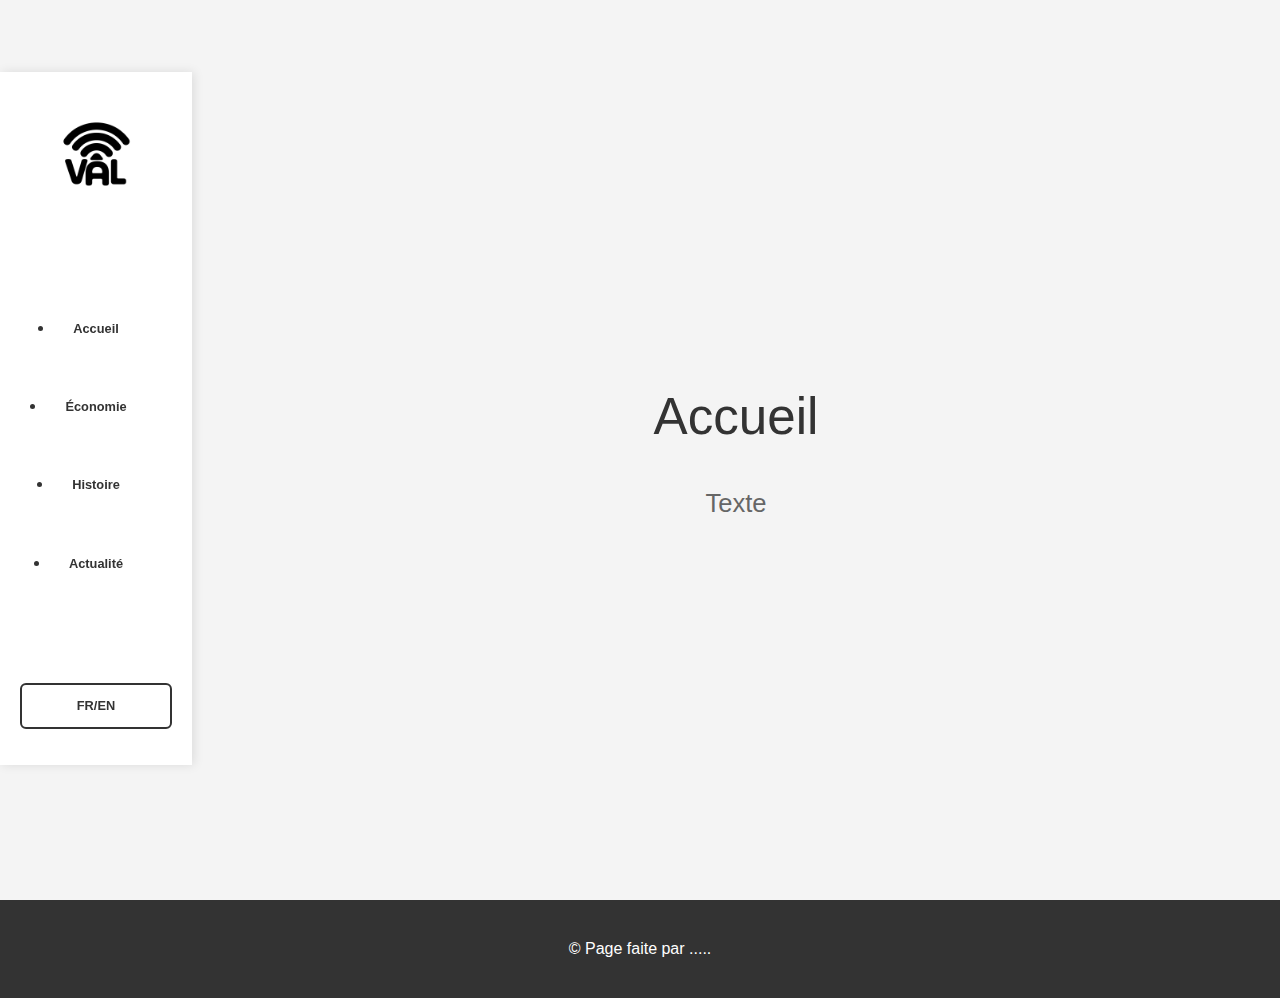
<file: index.html>
<!DOCTYPE html>
<html lang="fr">
<head>
    <meta charset="UTF-8">
    <meta name="viewport" content="width=device-width, initial-scale=1.0">
    <title>VAL - Accueil</title>
    <link rel="stylesheet" href="SAE_accueil.css">
    <link rel="icon" href="Image/favicon.ico">
</head>

<body>
    <header class="header">
        <nav class="nav">
            <a href="index.html" class="logo">
                <img src="Image/Logo_VAL.png" alt="Logo VAL">
            </a>
            <ul class="menu">
                <li><a href="index.html" class="button">Accueil</a></li>
                <li><a href="Economie.html" class="button">Économie</a></li>
                <li><a href="Histoire.html" class="button">Histoire</a></li>
                <li><a href="Actualite.html" class="button">Actualité</a></li>
            </ul>
            <a href="#" class="lang-switch">FR/EN</a>
        </nav>
    </header>

    <div class="page">

        <div class="zone-contenu">

            <div class="presentation">
                <h1>Accueil</h1>
                <br>
                <p>Texte</p>
            </div>

        </div>
    </div>

    <footer class="footer">
        <p>&copy; Page faite par .....</p>
    </footer>
</body>
</html>
</file>
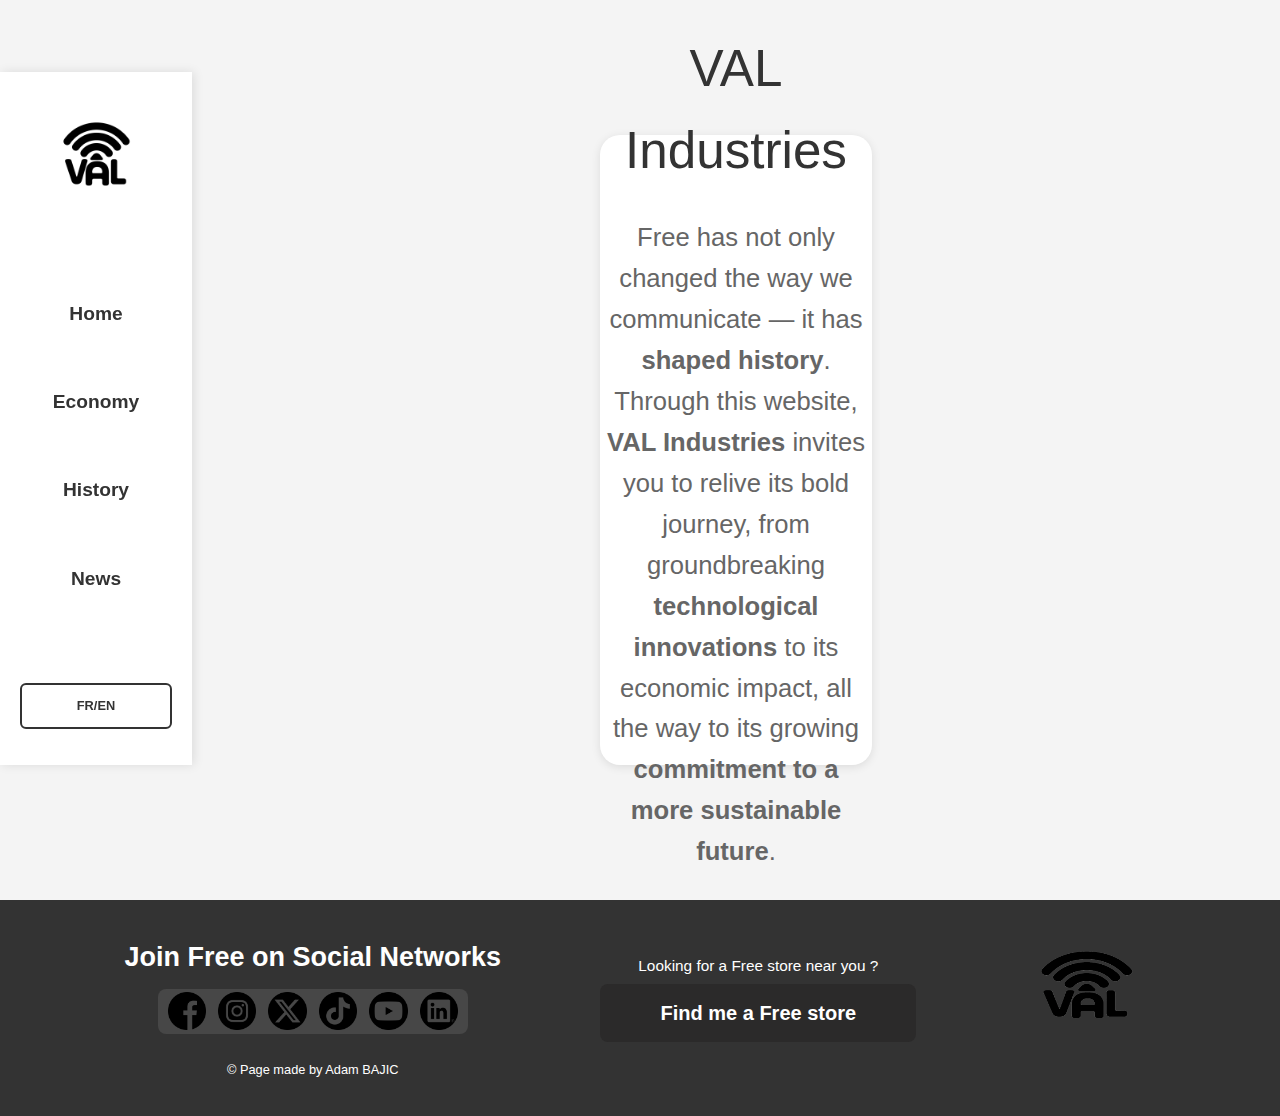
<file: Accueil_Anglais.html>
<!DOCTYPE html>
<html lang="fr">
<head>
    <meta charset="UTF-8">
    <meta name="viewport" content="width=device-width, initial-scale=1.0">
    <title>VAL - Home</title>
    <link rel="stylesheet" href="SAE_accueil.css">
    <link rel="icon" href="Image/favicon.ico">
</head>

<body>
    <nav class="nav">
        <a href="index.html" class="logo">
            <img src="Image/Logo_VAL.png" alt="Logo VAL">
        </a>
        <div class="menu">
            <a href="Accueil_Anglais.html" class="button">Home</a>
            <a href="Economie_Anglais.html" class="button">Economy</a>
            <a href="Histoire_Anglais.html" class="button">History</a>
            <a href="Actualite_Anglais.html" class="button">News</a>
        </div>
        <a href="index.html" class="lang-switch">FR/EN</a>
    </nav>

    <div class="page">

        <div class="container1">
            <div class="presentation">
                <h1>VAL Industries</h1>
                <br>
                <p>
                    Free has not only changed the way we communicate — it has <strong>shaped history</strong>.
                    <br>
                    Through this website, <strong>VAL Industries</strong> invites you to relive its bold journey,
                    from groundbreaking <strong>technological innovations</strong> to its economic impact,
                    all the way to its growing <strong>commitment to a more sustainable future</strong>.
                </p>
            </div>
        </div>

    </div>

        <footer>
        <div class="footer">
            <div class = "contenu_footer1">
                <div class="titre_contact">
                    <h2>Join Free on Social Networks</h4>
                </div>
                <div class ="image_contact">
                    <a href="https://www.facebook.com/FreeFrance/" target = "_blank" alt="Logo de Facebook"><img src="Image/facebook.png" class="img_footer"></a>
                    <a href="https://www.instagram.com/free.fr/" target = "_blank" alt="Logo d'Instagram"><img src="Image/instagram.png" class="img_footer"></a>
                    <a href="https://x.com/free" target = "_blank" alt="Logo de X"><img src="Image/twitter-alt-circle.png" class="img_footer"></a>
                    <a href="https://www.tiktok.com/@free.france" target = "_blank" alt="Logo de TikTok"><img src="Image/tiktok-circle.png" class="img_footer"></a>
                    <a href="https://www.youtube.com/channel/UCzoLVwQrGOBlfzrma3FiJbg" target = "_blank" alt="Logo de Youtube"><img src="Image/youtube-circle.png" class="img_footer"></a>
                    <a href="https://www.linkedin.com/company/freefr/" target = "_blank" alt="Logo de LinkedIn"><img src="Image/linkedin-circle.png" class="img_footer"></a>
                </div>
                <br>
                <p class="auteur_footer">&copy; Page made by Adam BAJIC</p>
            </div>
            <div class="contenu_footer2">
                <p class="boutique_texte">Looking for a Free store near you ?</p>
                <a href="https://www.free.fr/boutiques/" class="button2" target = "_blank">Find me a Free store</a>
            </div>

            <div class="contenu_footer3">
                <img src="Image/Logo_VAL.png" class="logo_footer">
            </div>
        </div>
    </footer>
</body>
</html>
</file>
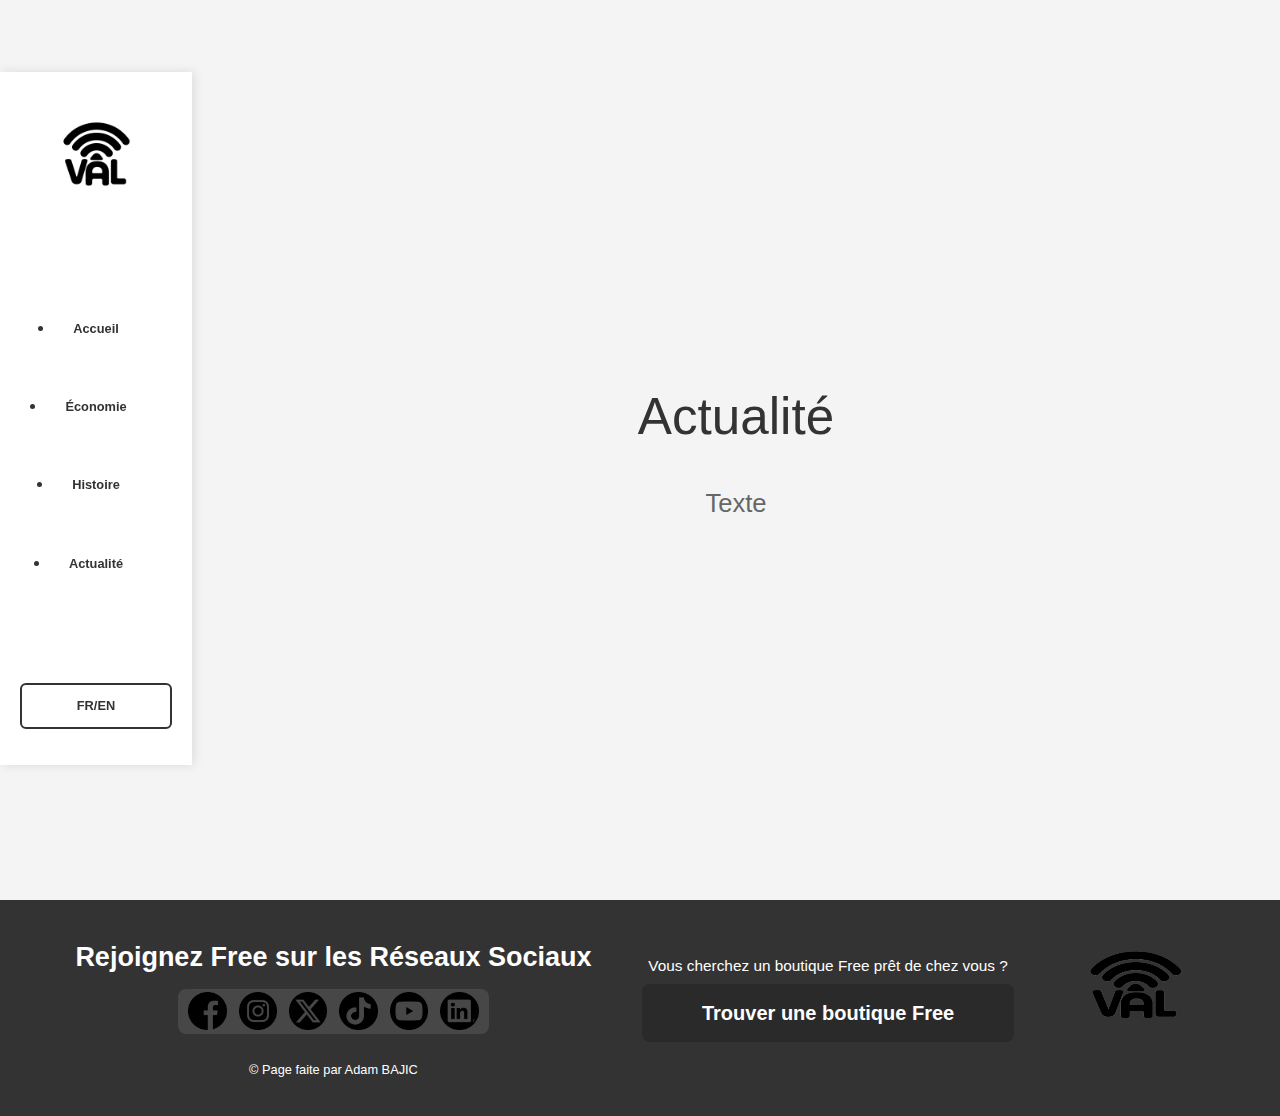
<file: Actualite.html>
<!DOCTYPE html>
<html lang="fr">
<head>
    <meta charset="UTF-8">
    <meta name="viewport" content="width=device-width, initial-scale=1.0">
    <title>VAL - Actualité</title>
    <link rel="stylesheet" href="SAE_actualite.css">
    <link rel="icon" href="Image/favicon.ico">
</head>

<body>
    <header class="header">
        <nav class="nav">
            <a href="index.html" class="logo">
                <img src="Image/Logo_VAL.png" alt="Logo VAL">
            </a>
            <ul class="menu">
                <li><a href="index.html" class="button">Accueil</a></li>
                <li><a href="Economie.html" class="button">Économie</a></li>
                <li><a href="Histoire.html" class="button">Histoire</a></li>
                <li><a href="Actualite.html" class="button">Actualité</a></li>
            </ul>
            <a href="Actualite_Anglais.html" class="lang-switch">FR/EN</a>
        </nav>
    </header>

    <div class="page">

        <div class="zone-contenu">

            <div class="presentation">
                <h1>Actualité</h1>
                <br>
                <p>Texte</p>
            </div>

        </div>
    </div>

    <footer>
        <div class="footer">
            <div class = "contenu_footer1">
                <div class="titre_contact">
                    <h2>Rejoignez Free sur les Réseaux Sociaux</h4>
                </div>
                <div class ="image_contact">
                    <a href="https://www.facebook.com/FreeFrance/" target = "_blank" alt="Logo de Facebook"><img src="Image/facebook.png" class="img_footer"></a>
                    <a href="https://www.instagram.com/free.fr/" target = "_blank" alt="Logo d'Instagram"><img src="Image/instagram.png" class="img_footer"></a>
                    <a href="https://x.com/free" target = "_blank" alt="Logo de X"><img src="Image/twitter-alt-circle.png" class="img_footer"></a>
                    <a href="https://www.tiktok.com/@free.france" target = "_blank" alt="Logo de TikTok"><img src="Image/tiktok-circle.png" class="img_footer"></a>
                    <a href="https://www.youtube.com/channel/UCzoLVwQrGOBlfzrma3FiJbg" target = "_blank" alt="Logo de Youtube"><img src="Image/youtube-circle.png" class="img_footer"></a>
                    <a href="https://www.linkedin.com/company/freefr/" target = "_blank" alt="Logo de LinkedIn"><img src="Image/linkedin-circle.png" class="img_footer"></a>
                </div>
                <br>
                <p class="auteur_footer">&copy; Page faite par Adam BAJIC</p>
            </div>
            <div class="contenu_footer2"> 
                <p class="boutique_texte">Vous cherchez un boutique Free prêt de chez vous ?</p>
                <a href="https://www.free.fr/boutiques/" class="button2" target = "_blank">Trouver une boutique Free</a>
            </div>

            <div class="contenu_footer3"> 
                <img src="Image/Logo_VAL.png" class="logo_footer">
            </div>
        </div>
    </footer>
</body>
</html>
</file>
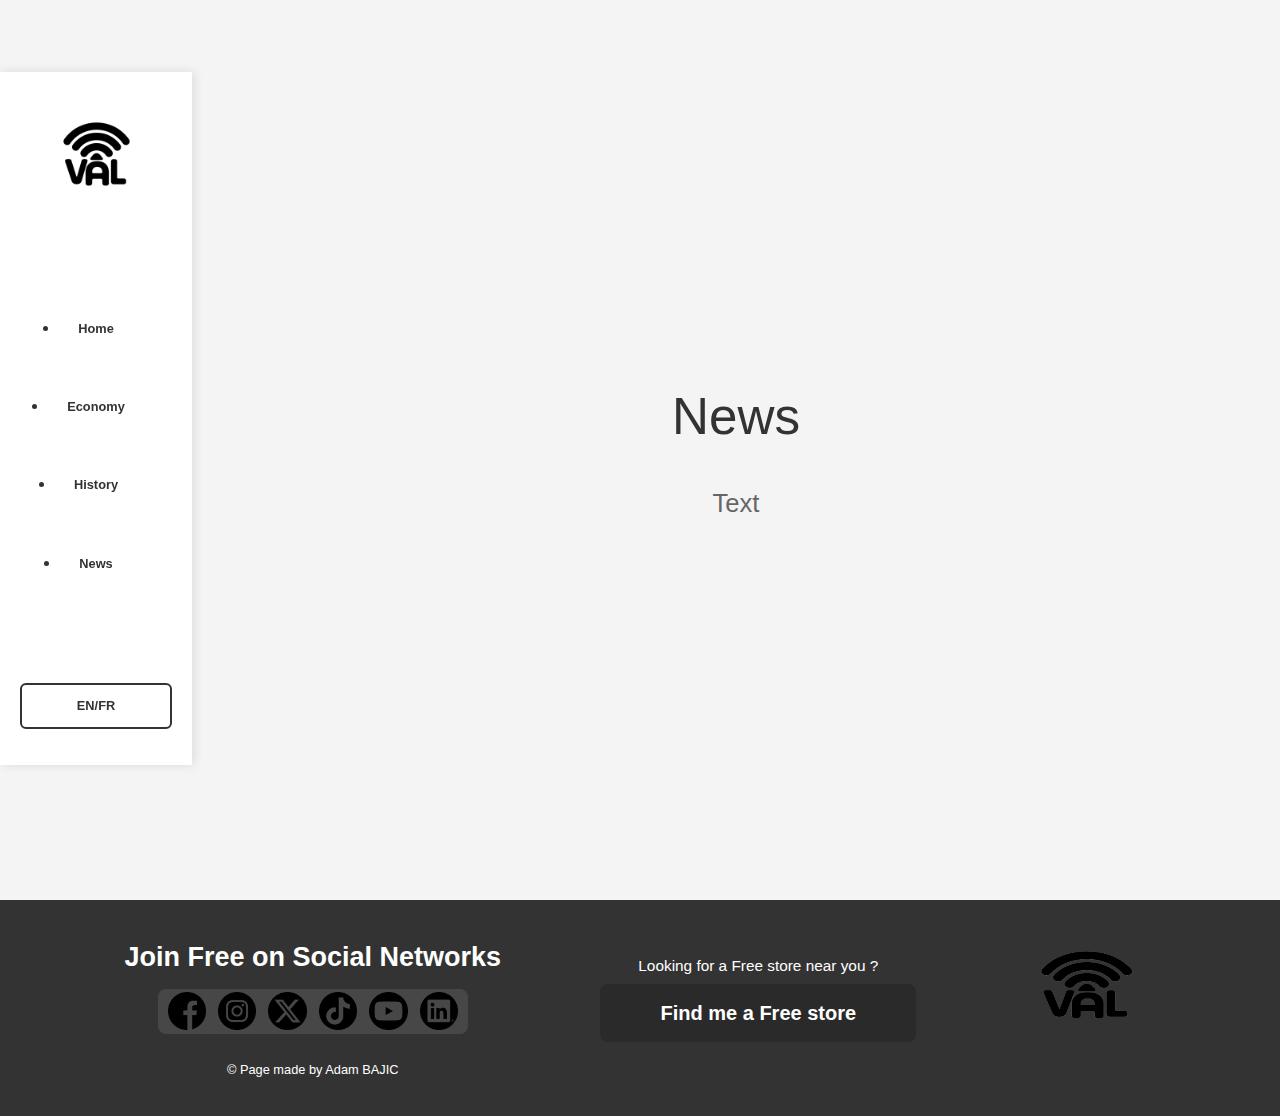
<file: Actualite_Anglais.html>
<!DOCTYPE html>
<html lang="fr">
<head>
    <meta charset="UTF-8">
    <meta name="viewport" content="width=device-width, initial-scale=1.0">
    <title>VAL - News</title>
    <link rel="stylesheet" href="SAE_actualite.css">
    <link rel="icon" href="Image/favicon.ico">
</head>

<body>
    <header class="header">
        <nav class="nav">
            <a href="index.html" class="logo">
                <img src="Image/Logo_VAL.png" alt="Logo VAL">
            </a>
            <ul class="menu">
                <li><a href="Accueil_Anglais.html" class="button">Home</a></li>
                <li><a href="Economie_Anglais.html" class="button">Economy</a></li>
                <li><a href="Histoire_Anglais.html" class="button">History</a></li>
                <li><a href="Actualite_Anglais.html" class="button">News</a></li>
            </ul>
            <a href="Actualite.html" class="lang-switch">EN/FR</a>
        </nav>
    </header>

    <div class="page">

        <div class="zone-contenu">

            <div class="presentation">
                <h1>News</h1>
                <br>
                <p>Text</p>
            </div>

        </div>
    </div>

        <footer>
        <div class="footer">
            <div class = "contenu_footer1">
                <div class="titre_contact">
                    <h2>Join Free on Social Networks</h4>
                </div>
                <div class ="image_contact">
                    <a href="https://www.facebook.com/FreeFrance/" target = "_blank" alt="Logo de Facebook"><img src="Image/facebook.png" class="img_footer"></a>
                    <a href="https://www.instagram.com/free.fr/" target = "_blank" alt="Logo d'Instagram"><img src="Image/instagram.png" class="img_footer"></a>
                    <a href="https://x.com/free" target = "_blank" alt="Logo de X"><img src="Image/twitter-alt-circle.png" class="img_footer"></a>
                    <a href="https://www.tiktok.com/@free.france" target = "_blank" alt="Logo de TikTok"><img src="Image/tiktok-circle.png" class="img_footer"></a>
                    <a href="https://www.youtube.com/channel/UCzoLVwQrGOBlfzrma3FiJbg" target = "_blank" alt="Logo de Youtube"><img src="Image/youtube-circle.png" class="img_footer"></a>
                    <a href="https://www.linkedin.com/company/freefr/" target = "_blank" alt="Logo de LinkedIn"><img src="Image/linkedin-circle.png" class="img_footer"></a>
                </div>
                <br>
                <p class="auteur_footer">&copy; Page made by Adam BAJIC</p>
            </div>
            <div class="contenu_footer2"> 
                <p class="boutique_texte">Looking for a Free store near you ?</p>
                <a href="https://www.free.fr/boutiques/" class="button2" target = "_blank">Find me a Free store</a>
            </div>

            <div class="contenu_footer3"> 
                <img src="Image/Logo_VAL.png" class="logo_footer">
            </div>
        </div>
    </footer>
</body>
</html>
</file>
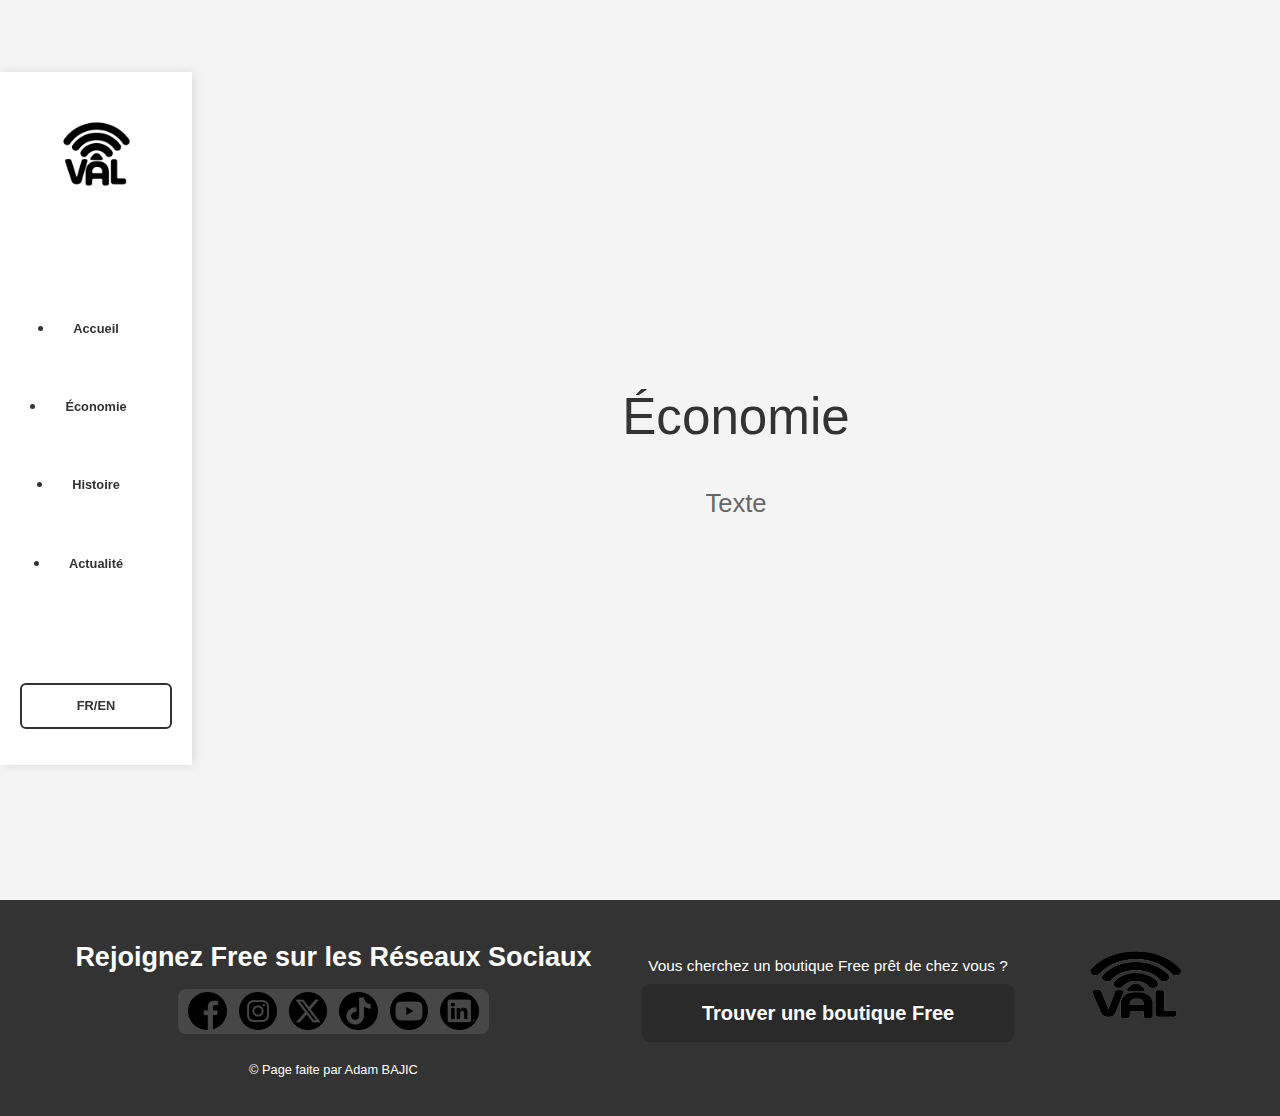
<file: Economie.html>
<!DOCTYPE html>
<html lang="fr">
<head>
    <meta charset="UTF-8">
    <meta name="viewport" content="width=device-width, initial-scale=1.0">
    <title>VAL - Économie</title>
    <link rel="stylesheet" href="SAE_economie.css">
    <link rel="icon" href="Image/favicon.ico">
</head>

<body>
    <header class="header">
        <nav class="nav">
            <a href="index.html" class="logo">
                <img src="Image/Logo_VAL.png" alt="Logo VAL">
            </a>
            <ul class="menu">
                <li><a href="index.html" class="button">Accueil</a></li>
                <li><a href="Economie.html" class="button">Économie</a></li>
                <li><a href="Histoire.html" class="button">Histoire</a></li>
                <li><a href="Actualite.html" class="button">Actualité</a></li>
            </ul>
            <a href="Economie_Anglais.html" class="lang-switch">FR/EN</a>
        </nav>
    </header>

    <div class="page">

        <div class="zone-contenu">

            <div class="presentation">
                <h1>Économie</h1>
                <br>
                <p>Texte</p>
            </div>

        </div>
    </div>

    <footer>
        <div class="footer">
            <div class = "contenu_footer1">
                <div class="titre_contact">
                    <h2>Rejoignez Free sur les Réseaux Sociaux</h4>
                </div>
                <div class ="image_contact">
                    <a href="https://www.facebook.com/FreeFrance/" target = "_blank" alt="Logo de Facebook"><img src="/Image/facebook.png" class="img_footer"></a>
                    <a href="https://www.instagram.com/free.fr/" target = "_blank" alt="Logo d'Instagram"><img src="/Image/instagram.png" class="img_footer"></a>
                    <a href="https://x.com/free" target = "_blank" alt="Logo de X"><img src="/Image/twitter-alt-circle.png" class="img_footer"></a>
                    <a href="https://www.tiktok.com/@free.france" target = "_blank" alt="Logo de TikTok"><img src="/Image/tiktok-circle.png" class="img_footer"></a>
                    <a href="https://www.youtube.com/channel/UCzoLVwQrGOBlfzrma3FiJbg" target = "_blank" alt="Logo de Youtube"><img src="/Image/youtube-circle.png" class="img_footer"></a>
                    <a href="https://www.linkedin.com/company/freefr/" target = "_blank" alt="Logo de LinkedIn"><img src="/Image/linkedin-circle.png" class="img_footer"></a>
                </div>
                <br>
                <p class="auteur_footer">&copy; Page faite par Adam BAJIC</p>
            </div>
            <div class="contenu_footer2"> 
                <p class="boutique_texte">Vous cherchez un boutique Free prêt de chez vous ?</p>
                <a href="https://www.free.fr/boutiques/" class="button2" target = "_blank">Trouver une boutique Free</a>
            </div>

            <div class="contenu_footer3"> 
                <img src="Image/Logo_VAL.png" class="logo_footer">
            </div>
        </div>
    </footer>
</body>
</html>
</file>
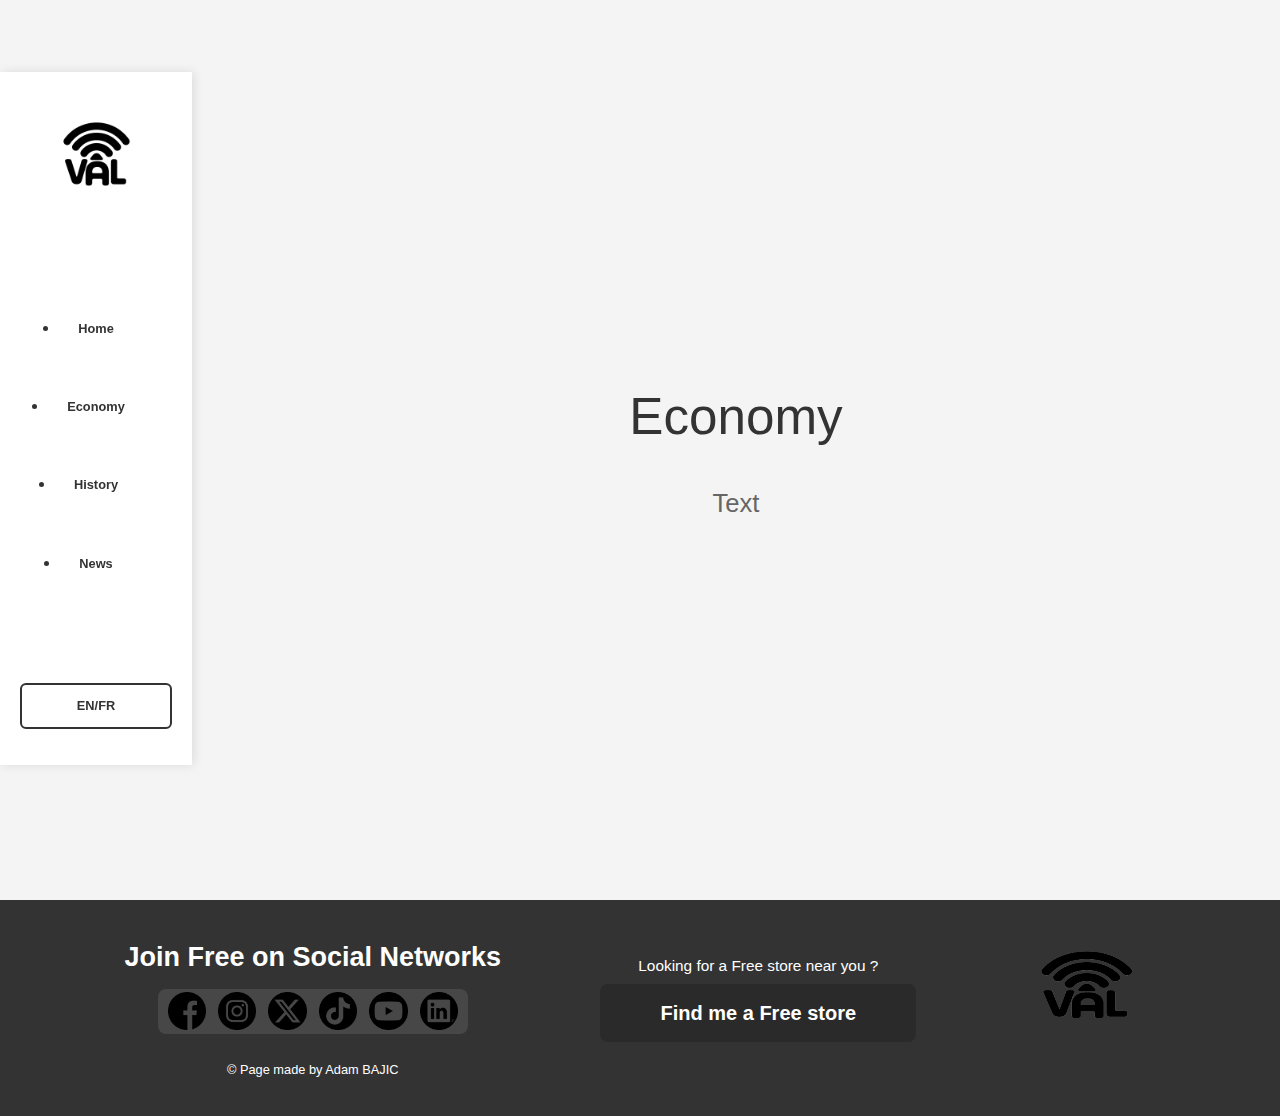
<file: Economie_Anglais.html>
<!DOCTYPE html>
<html lang="fr">
<head>
    <meta charset="UTF-8">
    <meta name="viewport" content="width=device-width, initial-scale=1.0">
    <title>VAL - Economy</title>
    <link rel="stylesheet" href="SAE_economie.css">
    <link rel="icon" href="Image/favicon.ico">
</head>

<body>
    <header class="header">
        <nav class="nav">
            <a href="index.html" class="logo">
                <img src="Image/Logo_VAL.png" alt="Logo VAL">
            </a>
            <ul class="menu">
                <li><a href="Accueil_Anglais.html" class="button">Home</a></li>
                <li><a href="Economie_Anglais.html" class="button">Economy</a></li>
                <li><a href="Histoire_Anglais.html" class="button">History</a></li>
                <li><a href="Actualite_Anglais.html" class="button">News</a></li>
            </ul>
            <a href="Economie.html" class="lang-switch">EN/FR</a>
        </nav>
    </header>

    <div class="page">

        <div class="zone-contenu">

            <div class="presentation">
                <h1>Economy</h1>
                <br>
                <p>Text</p>
            </div>

        </div>
    </div>

        <footer>
        <div class="footer">
            <div class = "contenu_footer1">
                <div class="titre_contact">
                    <h2>Join Free on Social Networks</h4>
                </div>
                <div class ="image_contact">
                    <a href="https://www.facebook.com/FreeFrance/" target = "_blank" alt="Logo de Facebook"><img src="/Image/facebook.png" class="img_footer"></a>
                    <a href="https://www.instagram.com/free.fr/" target = "_blank" alt="Logo d'Instagram"><img src="/Image/instagram.png" class="img_footer"></a>
                    <a href="https://x.com/free" target = "_blank" alt="Logo de X"><img src="/Image/twitter-alt-circle.png" class="img_footer"></a>
                    <a href="https://www.tiktok.com/@free.france" target = "_blank" alt="Logo de TikTok"><img src="/Image/tiktok-circle.png" class="img_footer"></a>
                    <a href="https://www.youtube.com/channel/UCzoLVwQrGOBlfzrma3FiJbg" target = "_blank" alt="Logo de Youtube"><img src="/Image/youtube-circle.png" class="img_footer"></a>
                    <a href="https://www.linkedin.com/company/freefr/" target = "_blank" alt="Logo de LinkedIn"><img src="/Image/linkedin-circle.png" class="img_footer"></a>
                </div>
                <br>
                <p class="auteur_footer">&copy; Page made by Adam BAJIC</p>
            </div>
            <div class="contenu_footer2"> 
                <p class="boutique_texte">Looking for a Free store near you ?</p>
                <a href="https://www.free.fr/boutiques/" class="button2" target = "_blank">Find me a Free store</a>
            </div>

            <div class="contenu_footer3"> 
                <img src="Image/Logo_VAL.png" class="logo_footer">
            </div>
        </div>
    </footer>
</body>
</html>
</file>
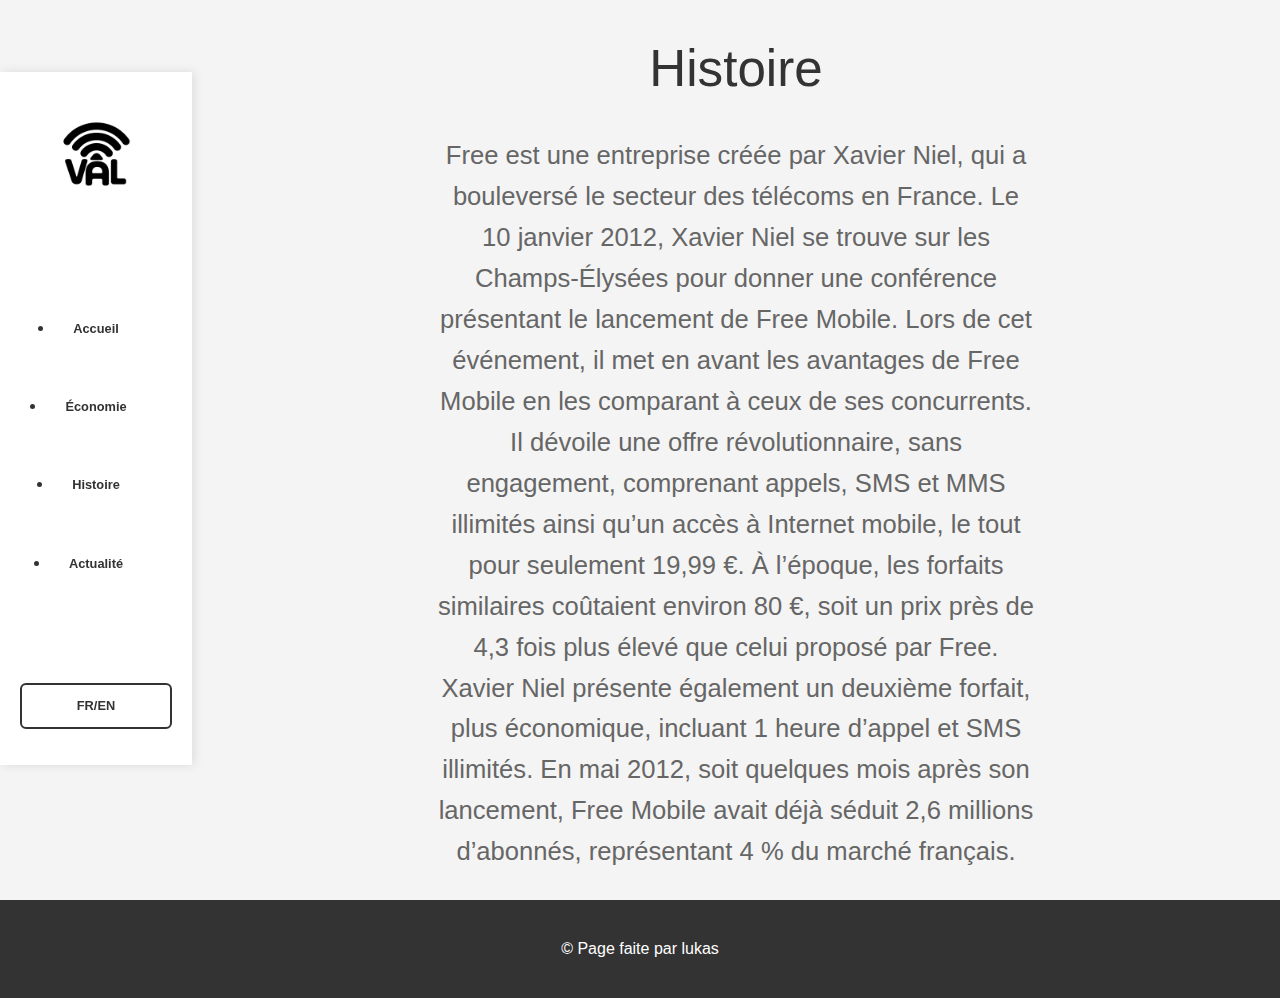
<file: Histoire.html>
<!DOCTYPE html>
<html lang="fr">
<head>
    <meta charset="UTF-8">
    <meta name="viewport" content="width=device-width, initial-scale=1.0">
    <title>VAL - Histoire</title>
    <link rel="stylesheet" href="SAE_histoire.css">
    <link rel="icon" href="Image/favicon.ico">
</head>

<body>
    <header class="header">
        <nav class="nav">
            <a href="index.html" class="logo">
                <img src="Image/Logo_VAL.png" alt="Logo VAL">
            </a>
            <ul class="menu">
                <li><a href="index.html" class="button">Accueil</a></li>
                <li><a href="Economie.html" class="button">Économie</a></li>
                <li><a href="Histoire.html" class="button">Histoire</a></li>
                <li><a href="Actualite.html" class="button">Actualité</a></li>
            </ul>
            <a href="Histoire_Anglais.html" class="lang-switch">FR/EN</a>
        </nav>
    </header>

    <div class="page">

        <div class="zone-contenu">

            <div class="presentation">
                <h1>Histoire</h1>
                <br>
                <p>Free est une entreprise créée par Xavier Niel, qui a bouleversé le secteur des télécoms en France.
Le 10 janvier 2012, Xavier Niel se trouve sur les Champs-Élysées pour donner une conférence présentant le lancement de Free Mobile.
Lors de cet événement, il met en avant les avantages de Free Mobile en les comparant à ceux de ses concurrents.
Il dévoile une offre révolutionnaire, sans engagement, comprenant appels, SMS et MMS illimités ainsi qu’un accès à Internet mobile, le tout pour seulement 19,99 €.
À l’époque, les forfaits similaires coûtaient environ 80 €, soit un prix près de 4,3 fois plus élevé que celui proposé par Free.
Xavier Niel présente également un deuxième forfait, plus économique, incluant 1 heure d’appel et SMS illimités.

En mai 2012, soit quelques mois après son lancement, Free Mobile avait déjà séduit 2,6 millions d’abonnés, représentant 4 % du marché français.</p>
            </div>

        </div>
    </div>

    <footer class="footer">
        <p>&copy; Page faite par lukas</p>
    </footer>
</body>
</html>
</file>
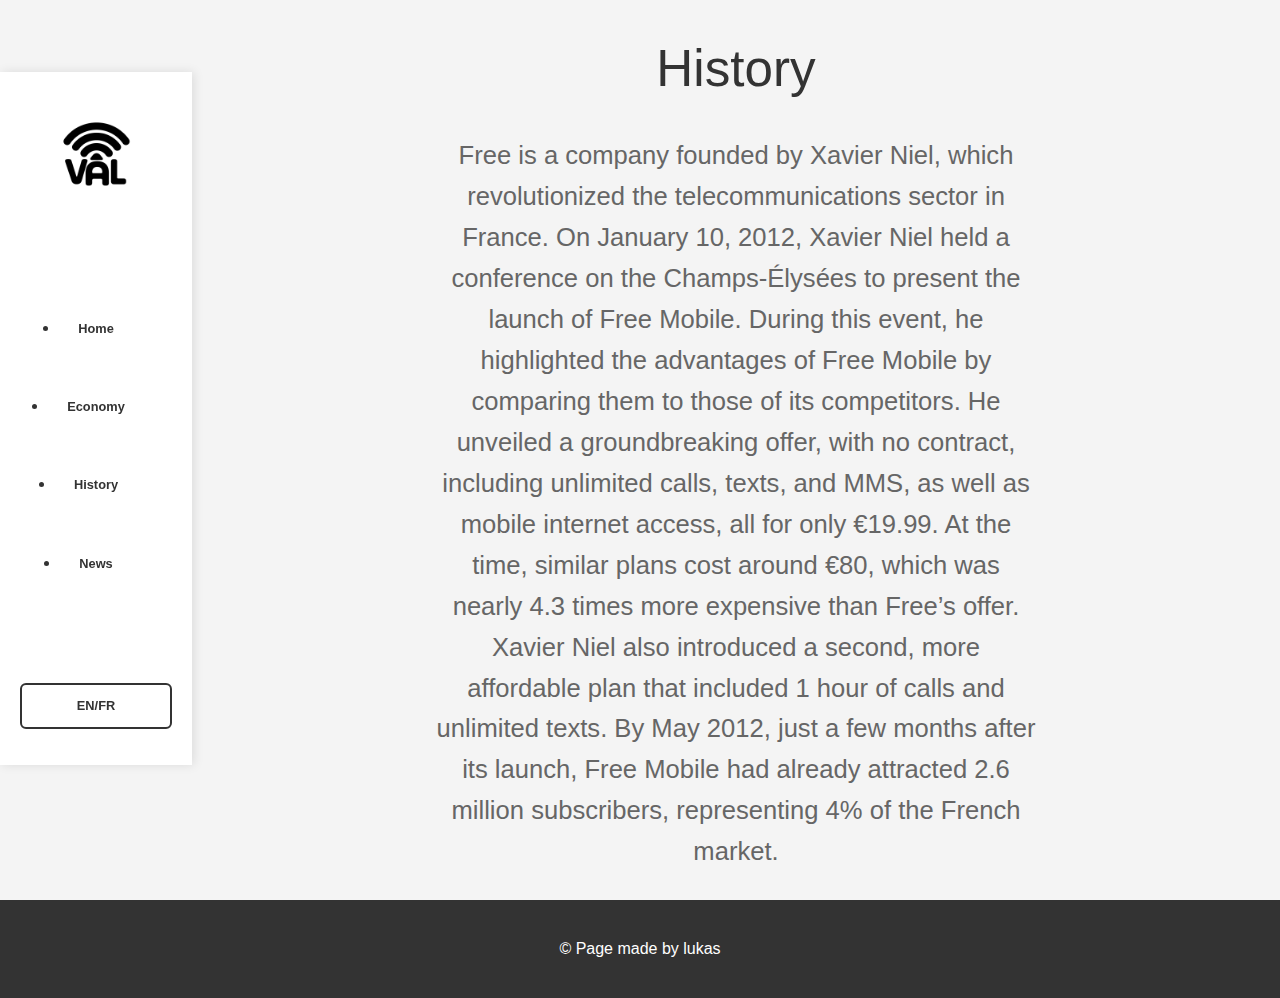
<file: Histoire_Anglais.html>
<!DOCTYPE html>
<html lang="fr">
<head>
    <meta charset="UTF-8">
    <meta name="viewport" content="width=device-width, initial-scale=1.0">
    <title>VAL - History</title>
    <link rel="stylesheet" href="SAE_histoire.css">
    <link rel="icon" href="Image/favicon.ico">
</head>

<body>
    <header class="header">
        <nav class="nav">
            <a href="index.html" class="logo">
                <img src="Image/Logo_VAL.png" alt="Logo VAL">
            </a>
            <ul class="menu">
                <li><a href="Accueil_Anglais.html" class="button">Home</a></li>
                <li><a href="Economie_Anglais.html" class="button">Economy</a></li>
                <li><a href="Histoire_Anglais.html" class="button">History</a></li>
                <li><a href="Actualite_Anglais.html" class="button">News</a></li>
            </ul>
            <a href="Histoire.html" class="lang-switch">EN/FR</a>
        </nav>
    </header>

    <div class="page">

        <div class="zone-contenu">

            <div class="presentation">
                <h1>History</h1>
                <br>
                <p>Free is a company founded by Xavier Niel, which revolutionized the telecommunications sector in France.
On January 10, 2012, Xavier Niel held a conference on the Champs-Élysées to present the launch of Free Mobile.
During this event, he highlighted the advantages of Free Mobile by comparing them to those of its competitors.
He unveiled a groundbreaking offer, with no contract, including unlimited calls, texts, and MMS, as well as mobile internet access, all for only €19.99.
At the time, similar plans cost around €80, which was nearly 4.3 times more expensive than Free’s offer.
Xavier Niel also introduced a second, more affordable plan that included 1 hour of calls and unlimited texts.

By May 2012, just a few months after its launch, Free Mobile had already attracted 2.6 million subscribers, representing 4% of the French market.</p>
            </div>

        </div>
    </div>

    <footer class="footer">
        <p>&copy; Page made by lukas</p>
    </footer>
</body>
</html>
</file>
<file: SAE_accueil.css>
/* Styles globaux */
*
{
    margin: 0;
    padding: 0;
    box-sizing: border-box;
}

body
{
    font-family: Arial, sans-serif;
    line-height: 1.6;
    color: #333;
    background-color: #f4f4f4;
}


/* Navigation */
.nav
{
    position: fixed;
    top: clamp(40px, 8vh, 80px);
    bottom: clamp(20px, 4vh, 40px);
    left: 0;

    display: flex;
    flex-direction: column;
    justify-content: flex-start;
    align-items: center;

    background-color: #fff;
    padding: clamp(20px, 4vh, 40px) clamp(10px, 2vw, 20px);
    width: clamp(120px, 15vw, 200px);
    height: 77vh;

    box-shadow: 2px 0 10px rgba(0, 0, 0, 0.1);
}

.logo
{
    display: flex;
    justify-content: center;
    align-items: center;
    margin-bottom: 0;
}

.logo img
{
    height: auto;
    width: clamp(50px, 8vw, 120px);
}

.menu
{
    display: flex;
    flex-direction: column;
    justify-content: center;
    align-items: center;
    width: 100%;
    flex: 1;

    gap: clamp(15px, 4vh, 50px);
    margin: 0;
}

.menu>a
{
    font-size: clamp(14px, 1.5vw, 20px);
    width: 100%;
}

.button
{
    color: #333;
    text-decoration: none;
    padding: clamp(8px, 1.2vh, 15px) clamp(8px, 1.5vw, 20px);
    transition: background-color 0.3s, padding-left 0.3s;
    font-weight: 600;
    font-size: clamp(10px, 1vw, 16px);
    border-radius: 6px;
    text-align: center;
    display: block;
}

.button:hover
{
    background-color: #e0e0e0;
}

.lang-switch
{
    color: #333;
    text-decoration: none;
    padding: clamp(8px, 1.2vh, 15px) clamp(8px, 1.5vw, 20px);

    border: 2px solid #333;
    border-radius: 6px;
    transition: all 0.3s ease;
    font-weight: 600;
    font-size: clamp(10px, 1vw, 16px);
    text-align: center;
    width: 100%;
    display: block;
}

.lang-switch:hover
{
    background-color: #333;
    color: #fff;
}


/* Section principale */
.page
{
    width: calc(100% - clamp(120px, 15vw, 200px));
    height: 100vh;
    margin-left: clamp(120px, 15vw, 200px);

    display: flex;
    justify-content: space-around;
    align-items: center;
}

.container1
{
    width: 25%;
    height: 70%;

    background-color: #fff;
    border-radius: 20px;
    box-shadow: 0 2px 10px rgba(0, 0, 0, 0.1);

    display: flex;
    justify-content: center;
    align-items: center;
}

.presentation
{
    width: auto;
    height: auto;

    text-align: center;
}

.presentation h1
{
    font-size: clamp(2rem, 4vw, 3.5rem);
    color: #333;
    font-weight: 300;
}

.presentation p
{
    font-size: clamp(1rem, 2vw, 1.8rem);
    color: #666;
    max-width: 600px;
    margin: 0 auto;
}


/* Footer */
.footer
{
    background-color: #333;
    color: #fff;
    padding: clamp(20px, 4vh, 40px) 0;
    display: flex;
    justify-content: space-evenly;
}

.contenu_footer1
{
    display: block;
    justify-items: center;
    margin-left: clamp(20px, 4vw, 40px);
}

.titre_contact
{
    margin-bottom: 10px;
    font-size: clamp(14px, 1.5vw, 18px);
}

.image_contact
{
    height: clamp(40px, 5vh, 50px);
    width: fit-content;
    margin: 0;
    padding: 0 10px;
    padding-top: 6px;

    background-color: #474747;
    border-radius: 8px;

    display: flex;
    align-items: center;
    justify-content: center;
    gap: clamp(8px, 1vw, 12px);
}

.img_footer:hover
{
    opacity: 0.5;
    transition: ease-in-out 0.2s;
}

.img_footer
{
    width: clamp(30px, 3vw, 40px);
    height: clamp(30px, 3vw, 40px);
}

.contenu_footer2
{
    display: block;
    justify-items: center;
}

.boutique_texte
{
    padding: clamp(10px, 2vh, 20px) 0;
    font-size: clamp(12px, 1.2vw, 16px);
}

.button2
{
    text-decoration: none;
    color: #ffffff;
    background-color: #2b2a2a;
    font-weight: 600;
    font-size: clamp(14px, 1.8vw, 20px);
    padding: clamp(12px, 2vh, 20px) clamp(30px, 5vw, 60px);
    margin: 0 15px;
    border-radius: 8px;
    transition: background-color 0.3s;
}

.button2:hover
{
    background-color: #474747;
}

.contenu_footer3
{
    display: block;
    justify-items: center;
    margin-right: clamp(20px, 4vw, 40px);
}

.logo_footer
{
    height: clamp(80px, 12vh, 140px);
    width: clamp(80px, 12vw, 140px);
}

.auteur_footer
{
    font-size: clamp(10px, 1vw, 14px);
}
</file>
<file: SAE_actualite.css>
/* Styles globaux */
*
{
    margin: 0;
    padding: 0;
    box-sizing: border-box;
}

body
{
    font-family: Arial, sans-serif;
    line-height: 1.6;
    color: #333;
    background-color: #f4f4f4;
}


/* Navigation */
.nav
{
    position: fixed;
    top: clamp(40px, 8vh, 80px);
    bottom: clamp(20px, 4vh, 40px);
    left: 0;

    display: flex;
    flex-direction: column;
    justify-content: flex-start;
    align-items: center;

    background-color: #fff;
    padding: clamp(20px, 4vh, 40px) clamp(10px, 2vw, 20px);
    width: clamp(120px, 15vw, 200px);
    height: 77vh;

    box-shadow: 2px 0 10px rgba(0, 0, 0, 0.1);
}

.logo
{
    display: flex;
    justify-content: center;
    align-items: center;
    margin-bottom: 0;
}

.logo img
{
    height: auto;
    width: clamp(50px, 8vw, 120px);
}

.menu
{
    display: flex;
    flex-direction: column;
    justify-content: center;
    align-items: center;
    width: 100%;
    flex: 1;

    gap: clamp(15px, 4vh, 50px);
    margin: 0;
}

.menu>a
{
    font-size: clamp(14px, 1.5vw, 20px);
    width: 100%;
}

.button
{
    color: #333;
    text-decoration: none;
    padding: clamp(8px, 1.2vh, 15px) clamp(8px, 1.5vw, 20px);
    transition: background-color 0.3s, padding-left 0.3s;
    font-weight: 600;
    font-size: clamp(10px, 1vw, 16px);
    border-radius: 6px;
    text-align: center;
    display: block;
}

.button:hover
{
    background-color: #e0e0e0;
}

.lang-switch
{
    color: #333;
    text-decoration: none;
    padding: clamp(8px, 1.2vh, 15px) clamp(8px, 1.5vw, 20px);

    border: 2px solid #333;
    border-radius: 6px;
    transition: all 0.3s ease;
    font-weight: 600;
    font-size: clamp(10px, 1vw, 16px);
    text-align: center;
    width: 100%;
    display: block;
}

.lang-switch:hover
{
    background-color: #333;
    color: #fff;
}


/* Section principale */
.page
{
    width: calc(100% - clamp(120px, 15vw, 200px));
    height: 100vh;
    margin-left: clamp(120px, 15vw, 200px);

    display: flex;
    justify-content: space-around;
    align-items: center;
}

.container1
{
    width: 25%;
    height: 70%;

    background-color: #fff;
    border-radius: 20px;
    box-shadow: 0 2px 10px rgba(0, 0, 0, 0.1);

    display: flex;
    justify-content: center;
    align-items: center;
}

.presentation
{
    width: auto;
    height: auto;

    text-align: center;
}

.presentation h1
{
    font-size: clamp(2rem, 4vw, 3.5rem);
    color: #333;
    font-weight: 300;
}

.presentation p
{
    font-size: clamp(1rem, 2vw, 1.8rem);
    color: #666;
    max-width: 600px;
    margin: 0 auto;
}


/* Footer */
.footer
{
    background-color: #333;
    color: #fff;
    padding: clamp(20px, 4vh, 40px) 0;
    display: flex;
    justify-content: space-evenly;
}

.contenu_footer1
{
    display: block;
    justify-items: center;
    margin-left: clamp(20px, 4vw, 40px);
}

.titre_contact
{
    margin-bottom: 10px;
    font-size: clamp(14px, 1.5vw, 18px);
}

.image_contact
{
    height: clamp(40px, 5vh, 50px);
    width: fit-content;
    margin: 0;
    padding: 0 10px;
    padding-top: 6px;

    background-color: #474747;
    border-radius: 8px;

    display: flex;
    align-items: center;
    justify-content: center;
    gap: clamp(8px, 1vw, 12px);
}

.img_footer:hover
{
    opacity: 0.5;
    transition: ease-in-out 0.2s;
}

.img_footer
{
    width: clamp(30px, 3vw, 40px);
    height: clamp(30px, 3vw, 40px);
}

.contenu_footer2
{
    display: block;
    justify-items: center;
}

.boutique_texte
{
    padding: clamp(10px, 2vh, 20px) 0;
    font-size: clamp(12px, 1.2vw, 16px);
}

.button2
{
    text-decoration: none;
    color: #ffffff;
    background-color: #2b2a2a;
    font-weight: 600;
    font-size: clamp(14px, 1.8vw, 20px);
    padding: clamp(12px, 2vh, 20px) clamp(30px, 5vw, 60px);
    margin: 0 15px;
    border-radius: 8px;
    transition: background-color 0.3s;
}

.button2:hover
{
    background-color: #474747;
}

.contenu_footer3
{
    display: block;
    justify-items: center;
    margin-right: clamp(20px, 4vw, 40px);
}

.logo_footer
{
    height: clamp(80px, 12vh, 140px);
    width: clamp(80px, 12vw, 140px);
}

.auteur_footer
{
    font-size: clamp(10px, 1vw, 14px);
}
</file>
<file: SAE_economie.css>
/* Styles globaux */
*
{
    margin: 0;
    padding: 0;
    box-sizing: border-box;
}

body
{
    font-family: Arial, sans-serif;
    line-height: 1.6;
    color: #333;
    background-color: #f4f4f4;
}


/* Navigation */
.nav
{
    position: fixed;
    top: clamp(40px, 8vh, 80px);
    bottom: clamp(20px, 4vh, 40px);
    left: 0;

    display: flex;
    flex-direction: column;
    justify-content: flex-start;
    align-items: center;

    background-color: #fff;
    padding: clamp(20px, 4vh, 40px) clamp(10px, 2vw, 20px);
    width: clamp(120px, 15vw, 200px);
    height: 77vh;

    box-shadow: 2px 0 10px rgba(0, 0, 0, 0.1);
}

.logo
{
    display: flex;
    justify-content: center;
    align-items: center;
    margin-bottom: 0;
}

.logo img
{
    height: auto;
    width: clamp(50px, 8vw, 120px);
}

.menu
{
    display: flex;
    flex-direction: column;
    justify-content: center;
    align-items: center;
    width: 100%;
    flex: 1;

    gap: clamp(15px, 4vh, 50px);
    margin: 0;
}

.menu>a
{
    font-size: clamp(14px, 1.5vw, 20px);
    width: 100%;
}

.button
{
    color: #333;
    text-decoration: none;
    padding: clamp(8px, 1.2vh, 15px) clamp(8px, 1.5vw, 20px);
    transition: background-color 0.3s, padding-left 0.3s;
    font-weight: 600;
    font-size: clamp(10px, 1vw, 16px);
    border-radius: 6px;
    text-align: center;
    display: block;
}

.button:hover
{
    background-color: #e0e0e0;
}

.lang-switch
{
    color: #333;
    text-decoration: none;
    padding: clamp(8px, 1.2vh, 15px) clamp(8px, 1.5vw, 20px);

    border: 2px solid #333;
    border-radius: 6px;
    transition: all 0.3s ease;
    font-weight: 600;
    font-size: clamp(10px, 1vw, 16px);
    text-align: center;
    width: 100%;
    display: block;
}

.lang-switch:hover
{
    background-color: #333;
    color: #fff;
}


/* Section principale */
.page
{
    width: calc(100% - clamp(120px, 15vw, 200px));
    height: 100vh;
    margin-left: clamp(120px, 15vw, 200px);

    display: flex;
    justify-content: space-around;
    align-items: center;
}

.container1
{
    width: 25%;
    height: 70%;

    background-color: #fff;
    border-radius: 20px;
    box-shadow: 0 2px 10px rgba(0, 0, 0, 0.1);

    display: flex;
    justify-content: center;
    align-items: center;
}

.presentation
{
    width: auto;
    height: auto;

    text-align: center;
}

.presentation h1
{
    font-size: clamp(2rem, 4vw, 3.5rem);
    color: #333;
    font-weight: 300;
}

.presentation p
{
    font-size: clamp(1rem, 2vw, 1.8rem);
    color: #666;
    max-width: 600px;
    margin: 0 auto;
}

.container2
{
    width: 25%;
    height: 70%;

    background-color: #fff;
    border-radius: 20px;
    box-shadow: 0 2px 10px rgba(0, 0, 0, 0.1);

    display: flex;
    justify-content: center;
    align-items: center;
}

.image
{
    display: flex;
    justify-content: center;
    align-items: center;
    width: 100%;
    height: 100%;
}

.image>img
{
    width: 70%;
    height: auto;
    display: block;
}


/* Footer */
.footer
{
    background-color: #333;
    color: #fff;
    padding: clamp(20px, 4vh, 40px) 0;
    display: flex;
    justify-content: space-evenly;
}

.contenu_footer1
{
    display: block;
    justify-items: center;
    margin-left: clamp(20px, 4vw, 40px);
}

.titre_contact
{
    margin-bottom: 10px;
    font-size: clamp(14px, 1.5vw, 18px);
}

.image_contact
{
    height: clamp(40px, 5vh, 50px);
    width: fit-content;
    margin: 0;
    padding: 0 10px;
    padding-top: 6px;

    background-color: #474747;
    border-radius: 8px;

    display: flex;
    align-items: center;
    justify-content: center;
    gap: clamp(8px, 1vw, 12px);
}

.img_footer:hover
{
    opacity: 0.5;
    transition: ease-in-out 0.2s;
}

.img_footer
{
    width: clamp(30px, 3vw, 40px);
    height: clamp(30px, 3vw, 40px);
}

.contenu_footer2
{
    display: block;
    justify-items: center;
}

.boutique_texte
{
    padding: clamp(10px, 2vh, 20px) 0;
    font-size: clamp(12px, 1.2vw, 16px);
}

.button2
{
    text-decoration: none;
    color: #ffffff;
    background-color: #2b2a2a;
    font-weight: 600;
    font-size: clamp(14px, 1.8vw, 20px);
    padding: clamp(12px, 2vh, 20px) clamp(30px, 5vw, 60px);
    margin: 0 15px;
    border-radius: 8px;
    transition: background-color 0.3s;
}

.button2:hover
{
    background-color: #474747;
}

.contenu_footer3
{
    display: block;
    justify-items: center;
    margin-right: clamp(20px, 4vw, 40px);
}

.logo_footer
{
    height: clamp(80px, 12vh, 140px);
    width: clamp(80px, 12vw, 140px);
}

.auteur_footer
{
    font-size: clamp(10px, 1vw, 14px);
}
</file>
<file: SAE_histoire.css>
/* Styles globaux */
*
{
    margin: 0;
    padding: 0;
    box-sizing: border-box;
}

body
{
    font-family: Arial, sans-serif;
    line-height: 1.6;
    color: #333;
    background-color: #f4f4f4;
}


/* Navigation */
.nav
{
    position: fixed;
    top: clamp(40px, 8vh, 80px);
    bottom: clamp(20px, 4vh, 40px);
    left: 0;

    display: flex;
    flex-direction: column;
    justify-content: flex-start;
    align-items: center;

    background-color: #fff;
    padding: clamp(20px, 4vh, 40px) clamp(10px, 2vw, 20px);
    width: clamp(120px, 15vw, 200px);
    height: 77vh;

    box-shadow: 2px 0 10px rgba(0, 0, 0, 0.1);
}

.logo
{
    display: flex;
    justify-content: center;
    align-items: center;
    margin-bottom: 0;
}

.logo img
{
    height: auto;
    width: clamp(50px, 8vw, 120px);
}

.menu
{
    display: flex;
    flex-direction: column;
    justify-content: center;
    align-items: center;
    width: 100%;
    flex: 1;

    gap: clamp(15px, 4vh, 50px);
    margin: 0;
}

.menu>a
{
    font-size: clamp(14px, 1.5vw, 20px);
    width: 100%;
}

.button
{
    color: #333;
    text-decoration: none;
    padding: clamp(8px, 1.2vh, 15px) clamp(8px, 1.5vw, 20px);
    transition: background-color 0.3s, padding-left 0.3s;
    font-weight: 600;
    font-size: clamp(10px, 1vw, 16px);
    border-radius: 6px;
    text-align: center;
    display: block;
}

.button:hover
{
    background-color: #e0e0e0;
}

.lang-switch
{
    color: #333;
    text-decoration: none;
    padding: clamp(8px, 1.2vh, 15px) clamp(8px, 1.5vw, 20px);

    border: 2px solid #333;
    border-radius: 6px;
    transition: all 0.3s ease;
    font-weight: 600;
    font-size: clamp(10px, 1vw, 16px);
    text-align: center;
    width: 100%;
    display: block;
}

.lang-switch:hover
{
    background-color: #333;
    color: #fff;
}


/* Section principale */
.page
{
    width: calc(100% - clamp(120px, 15vw, 200px));
    height: 100vh;
    margin-left: clamp(120px, 15vw, 200px);

    display: flex;
    justify-content: space-around;
    align-items: center;
}

.container1
{
    width: 25%;
    height: 70%;

    background-color: #fff;
    border-radius: 20px;
    box-shadow: 0 2px 10px rgba(0, 0, 0, 0.1);

    display: flex;
    justify-content: center;
    align-items: center;
}

.presentation
{
    width: auto;
    height: auto;

    text-align: center;
}

.presentation h1
{
    font-size: clamp(2rem, 4vw, 3.5rem);
    color: #333;
    font-weight: 300;
}

.presentation p
{
    font-size: clamp(1rem, 2vw, 1.8rem);
    color: #666;
    max-width: 600px;
    margin: 0 auto;
}


/* Footer */
.footer
{
    background-color: #333;
    color: #fff;
    padding: clamp(20px, 4vh, 40px) 0;
    display: flex;
    justify-content: space-evenly;
}

.contenu_footer1
{
    display: block;
    justify-items: center;
    margin-left: clamp(20px, 4vw, 40px);
}

.titre_contact
{
    margin-bottom: 10px;
    font-size: clamp(14px, 1.5vw, 18px);
}

.image_contact
{
    height: clamp(40px, 5vh, 50px);
    width: fit-content;
    margin: 0;
    padding: 0 10px;
    padding-top: 6px;

    background-color: #474747;
    border-radius: 8px;

    display: flex;
    align-items: center;
    justify-content: center;
    gap: clamp(8px, 1vw, 12px);
}

.img_footer:hover
{
    opacity: 0.5;
    transition: ease-in-out 0.2s;
}

.img_footer
{
    width: clamp(30px, 3vw, 40px);
    height: clamp(30px, 3vw, 40px);
}

.contenu_footer2
{
    display: block;
    justify-items: center;
}

.boutique_texte
{
    padding: clamp(10px, 2vh, 20px) 0;
    font-size: clamp(12px, 1.2vw, 16px);
}

.button2
{
    text-decoration: none;
    color: #ffffff;
    background-color: #2b2a2a;
    font-weight: 600;
    font-size: clamp(14px, 1.8vw, 20px);
    padding: clamp(12px, 2vh, 20px) clamp(30px, 5vw, 60px);
    margin: 0 15px;
    border-radius: 8px;
    transition: background-color 0.3s;
}

.button2:hover
{
    background-color: #474747;
}

.contenu_footer3
{
    display: block;
    justify-items: center;
    margin-right: clamp(20px, 4vw, 40px);
}

.logo_footer
{
    height: clamp(80px, 12vh, 140px);
    width: clamp(80px, 12vw, 140px);
}

.auteur_footer
{
    font-size: clamp(10px, 1vw, 14px);
}
</file>
